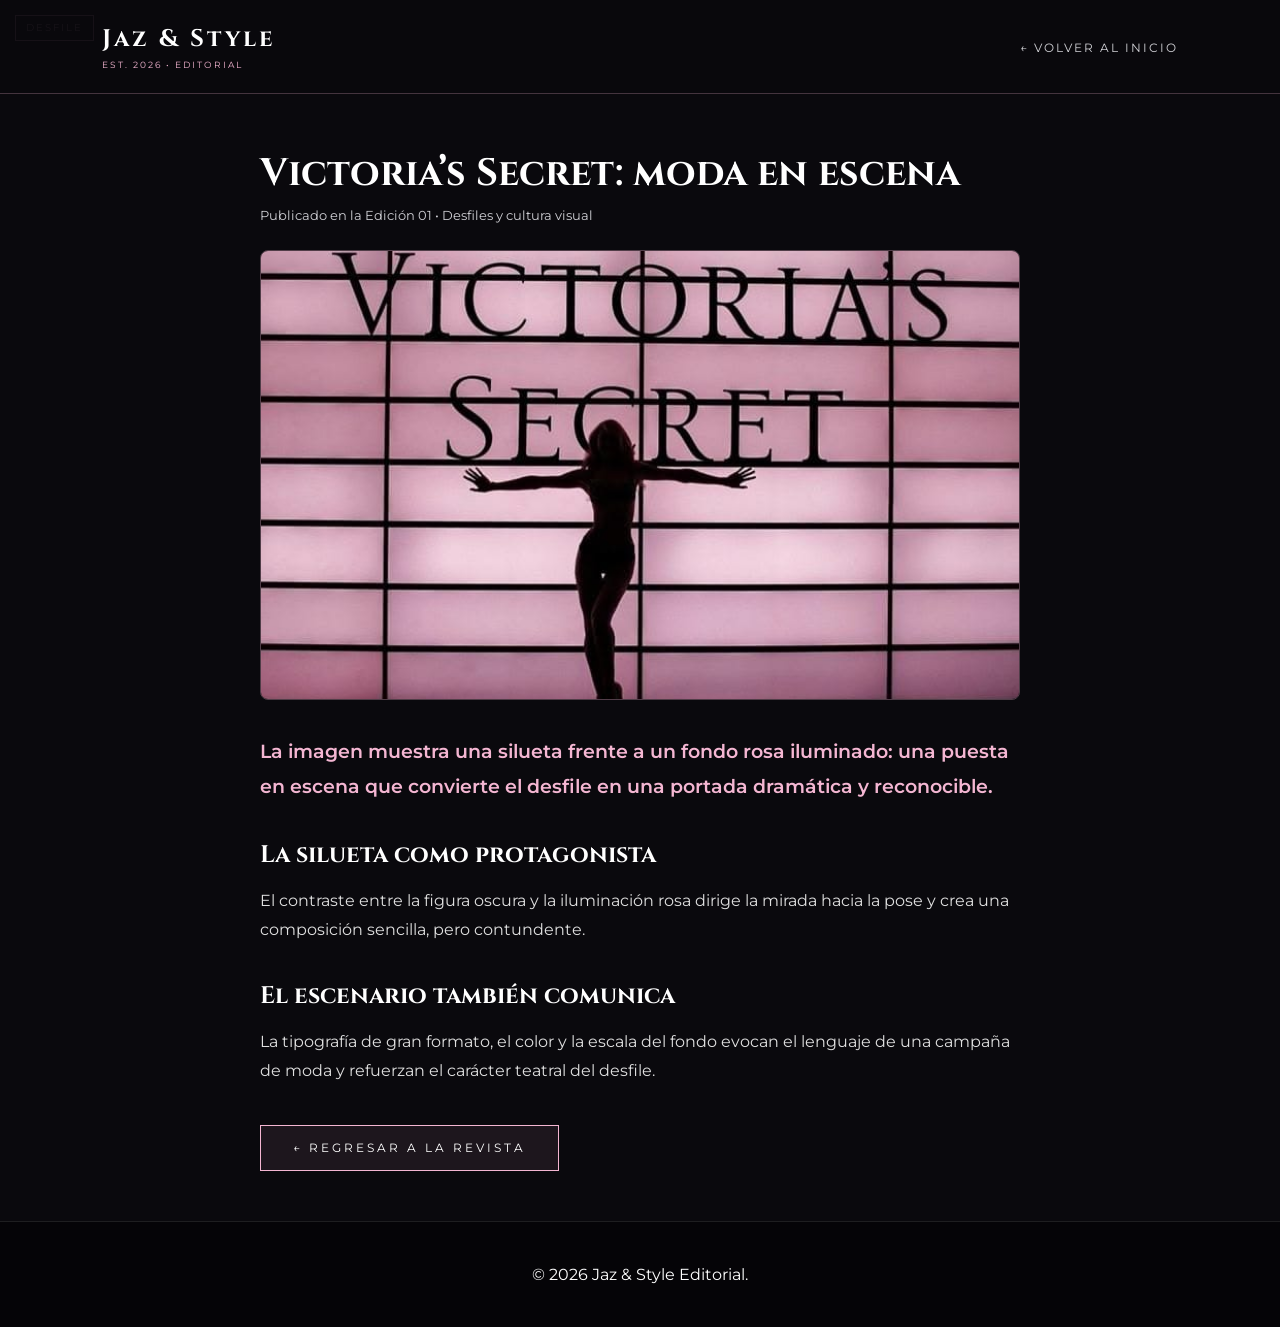
<file: articulo-beauty.html>
<!DOCTYPE html>
<html lang="es">
<head>
    <meta charset="UTF-8">
    <meta name="viewport" content="width=device-width, initial-scale=1.0">
    <title>Victoria’s Secret: moda en escena | Jaz & Style</title>
    <link rel="stylesheet" href="estilos.css">
</head>
<body>

    <header>
        <div class="brand">
            <h2>Jaz & Style</h2>
            <span>EST. 2026 • EDITORIAL</span>
        </div>
        <nav>
            <ul>
                <li><a href="index.html">← Volver al Inicio</a></li>
            </ul>
        </nav>
    </header>

    <main class="article-container">
        <span class="tag-vogue">DESFILE</span>
        <h1 class="article-title">Victoria’s Secret: moda en escena</h1>
        <p class="article-subtitle">Publicado en la Edición 01 • Desfiles y cultura visual</p>
        
        <img class="article-hero-img" src="img/1m.jpeg" alt="Silueta frente a una escenografía rosa de Victoria’s Secret" fetchpriority="high">

        <div class="article-body">
            <p class="lead">La imagen muestra una silueta frente a un fondo rosa iluminado: una puesta en escena que convierte el desfile en una portada dramática y reconocible.</p>
            
            <h2>La silueta como protagonista</h2>
            <p>El contraste entre la figura oscura y la iluminación rosa dirige la mirada hacia la pose y crea una composición sencilla, pero contundente.</p>
            
            <h2>El escenario también comunica</h2>
            <p>La tipografía de gran formato, el color y la escala del fondo evocan el lenguaje de una campaña de moda y refuerzan el carácter teatral del desfile.</p>
        </div>

        <a href="index.html" class="btn-luxe">← Regresar a la Revista</a>
    </main>

    <footer>
        <p>&copy; 2026 Jaz & Style Editorial.</p>
    </footer>

</body>
</html>
</file>
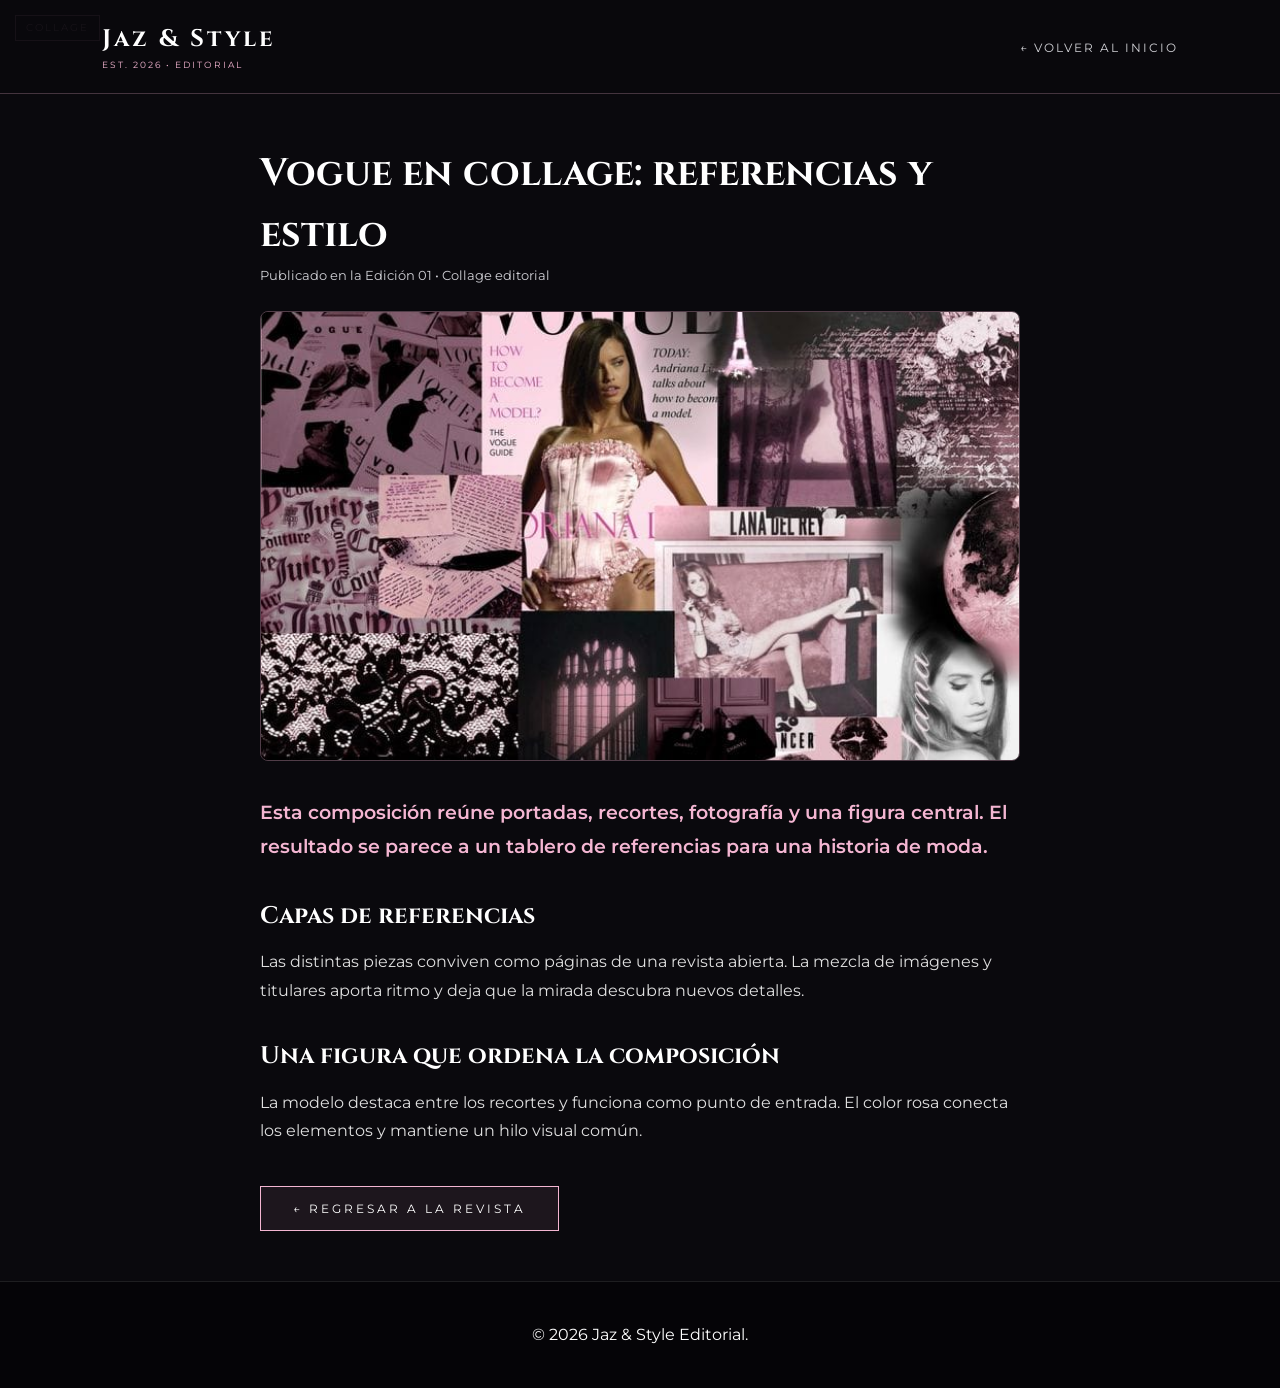
<file: articulo-luxury.html>
<!DOCTYPE html>
<html lang="es">
<head>
    <meta charset="UTF-8">
    <meta name="viewport" content="width=device-width, initial-scale=1.0">
    <title>Vogue en collage: referencias y estilo | Jaz & Style</title>
    <link rel="stylesheet" href="estilos.css">
</head>
<body>

    <header>
        <div class="brand">
            <h2>Jaz & Style</h2>
            <span>EST. 2026 • EDITORIAL</span>
        </div>
        <nav>
            <ul>
                <li><a href="index.html">← Volver al Inicio</a></li>
            </ul>
        </nav>
    </header>

    <main class="article-container">
        <span class="tag-vogue">COLLAGE</span>
        <h1 class="article-title">Vogue en collage: referencias y estilo</h1>
        <p class="article-subtitle">Publicado en la Edición 01 • Collage editorial</p>
        
        <img class="article-hero-img" src="img/2m.jpeg" alt="Collage de moda con portadas, recortes y una modelo" fetchpriority="high">

        <div class="article-body">
            <p class="lead">Esta composición reúne portadas, recortes, fotografía y una figura central. El resultado se parece a un tablero de referencias para una historia de moda.</p>
            
            <h2>Capas de referencias</h2>
            <p>Las distintas piezas conviven como páginas de una revista abierta. La mezcla de imágenes y titulares aporta ritmo y deja que la mirada descubra nuevos detalles.</p>
            
            <h2>Una figura que ordena la composición</h2>
            <p>La modelo destaca entre los recortes y funciona como punto de entrada. El color rosa conecta los elementos y mantiene un hilo visual común.</p>
        </div>

        <a href="index.html" class="btn-luxe">← Regresar a la Revista</a>
    </main>

    <footer>
        <p>&copy; 2026 Jaz & Style Editorial.</p>
    </footer>

</body>
</html>
</file>
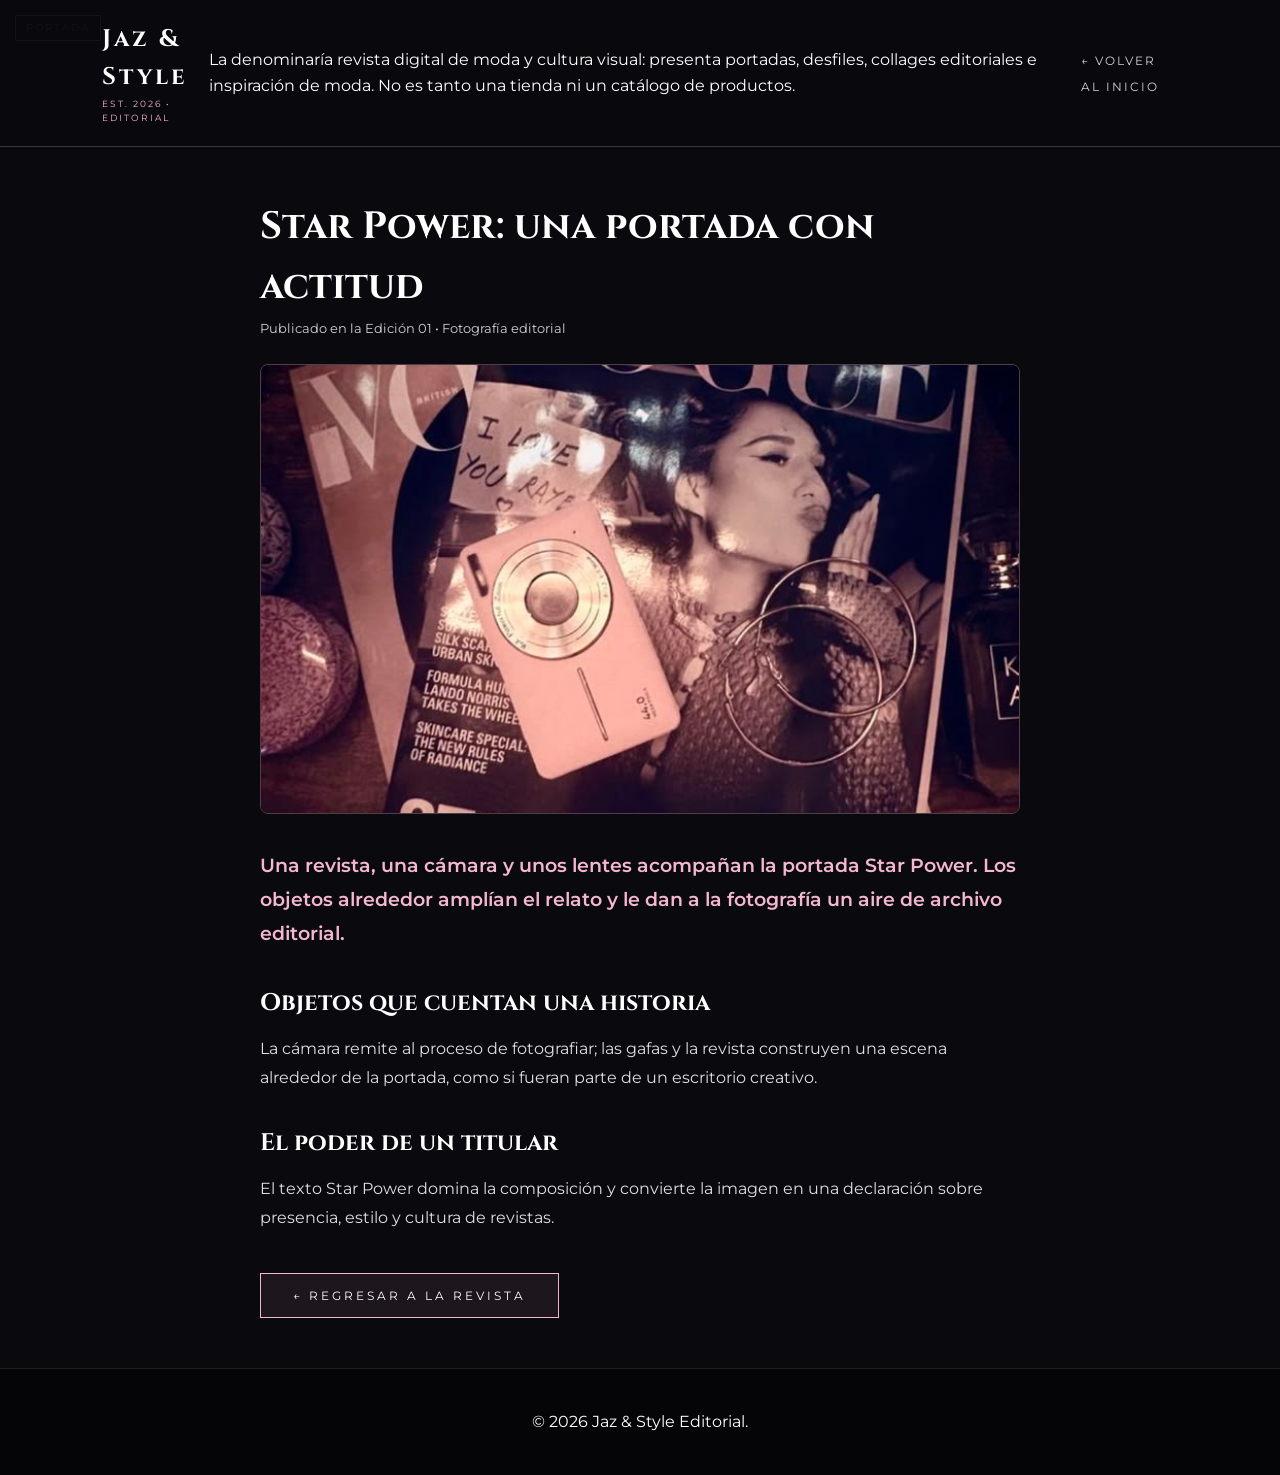
<file: articulo-vanity.html>
<!DOCTYPE html>
<html lang="es">
<head>
    <meta charset="UTF-8">
    <meta name="viewport" content="width=device-width, initial-scale=1.0">
    <title>Star Power: una portada con actitud | Jaz & Style</title>
    <link rel="stylesheet" href="estilos.css">
</head>
<body>

    <header>
        <div class="brand">
            <h2>Jaz & Style</h2>
            <span>EST. 2026 • EDITORIAL</span>
        </div>La denominaría revista digital de moda y cultura visual: presenta portadas, desfiles, collages editoriales e inspiración de moda. No es tanto una tienda ni un catálogo de productos.
        <nav>
            <ul>
                <li><a href="index.html">← Volver al Inicio</a></li>
            </ul>
        </nav>
    </header>

    <main class="article-container">
        <span class="tag-vogue">PORTADA</span>
        <h1 class="article-title">Star Power: una portada con actitud</h1>
        <p class="article-subtitle">Publicado en la Edición 01 • Fotografía editorial</p>
        
        <img class="article-hero-img" src="img/3m.jpeg" alt="Portada editorial con cámara, gafas y el titular Star Power" fetchpriority="high">

        <div class="article-body">
            <p class="lead">Una revista, una cámara y unos lentes acompañan la portada Star Power. Los objetos alrededor amplían el relato y le dan a la fotografía un aire de archivo editorial.</p>
            
            <h2>Objetos que cuentan una historia</h2>
            <p>La cámara remite al proceso de fotografiar; las gafas y la revista construyen una escena alrededor de la portada, como si fueran parte de un escritorio creativo.</p>
            
            <h2>El poder de un titular</h2>
            <p>El texto Star Power domina la composición y convierte la imagen en una declaración sobre presencia, estilo y cultura de revistas.</p>
        </div>

        <a href="index.html" class="btn-luxe">← Regresar a la Revista</a>
    </main>

    <footer>
        <p>&copy; 2026 Jaz & Style Editorial.</p>
    </footer>

</body>
</html>
</file>
<file: estilos.css>
@import url('https://fonts.googleapis.com/css2?family=Cinzel:wght@500;700;900&family=Montserrat:wght@300;400;600;700&family=Pinyon+Script&display=swap');

:root {
    --bg-dark: #0a090d;
    --bg-card: #14121a;
    --accent-pink: #f4b6d2;
    --text-white: #ffffff;
    --text-gray: #d1d1d6;
}

* {
    margin: 0;
    padding: 0;
    box-sizing: border-box;
}

body {
    background-color: var(--bg-dark);
    color: var(--text-white);
    font-family: 'Montserrat', sans-serif;
    line-height: 1.6;
}

/* Header */
header {
    display: flex;
    justify-content: space-between;
    align-items: center;
    padding: 20px 8%;
    background: rgba(10, 9, 13, 0.95);
    position: sticky;
    top: 0;
    z-index: 100;
    border-bottom: 1px solid rgba(244, 182, 210, 0.25);
}

.brand h2 {
    font-family: 'Cinzel', serif;
    font-size: 24px;
    letter-spacing: 3px;
}

.brand span {
    font-size: 9px;
    letter-spacing: 2px;
    color: var(--accent-pink);
    display: block;
}

nav ul {
    display: flex;
    list-style: none;
    gap: 20px;
}

nav a {
    color: var(--text-gray);
    text-decoration: none;
    font-size: 12px;
    text-transform: uppercase;
    letter-spacing: 2px;
    transition: 0.3s;
}

nav a:hover {
    color: var(--accent-pink);
}

/* Hero Section */
.hero {
    height: 70vh;
    display: flex;
    align-items: center;
    justify-content: center;
    text-align: center;
    background: linear-gradient(180deg, rgba(10,9,13,0.4) 0%, rgba(10,9,13,1) 100%), 
                url('img/20m.jpeg') center/cover;
    padding: 0 20px;
}

.hero-content .tagline {
    font-family: 'Pinyon Script', cursive;
    font-size: 38px;
    color: var(--accent-pink);
    display: block;
}

.hero-content h1 {
    font-family: 'Cinzel', serif;
    font-size: clamp(36px, 6vw, 70px);
    font-weight: 900;
    letter-spacing: 6px;
    text-shadow: 0 0 25px rgba(224, 82, 151, 0.6);
    margin: 10px 0;
}

.hero-content p {
    color: var(--text-gray);
    font-size: 15px;
    max-width: 600px;
    margin: 0 auto 30px;
}

.btn-luxe {
    display: inline-block;
    padding: 12px 32px;
    border: 1px solid var(--accent-pink);
    color: var(--text-white);
    text-decoration: none;
    font-size: 12px;
    letter-spacing: 3px;
    text-transform: uppercase;
    background: rgba(244, 182, 210, 0.08);
    transition: 0.3s;
}

.btn-luxe:hover {
    background: var(--accent-pink);
    color: var(--bg-dark);
    box-shadow: 0 0 20px rgba(244, 182, 210, 0.4);
}

/* Sección Revista */
.editorial, .fashion-facts {
    padding: 80px 8%;
}

.section-title {
    text-align: center;
    margin-bottom: 40px;
}

.section-title span {
    font-size: 11px;
    letter-spacing: 3px;
    color: var(--accent-pink);
    display: block;
}

.section-title h2 {
    font-family: 'Cinzel', serif;
    font-size: 32px;
}

/* Filtros */
.filter-container {
    display: flex;
    justify-content: center;
    gap: 15px;
    margin-bottom: 40px;
}

.filter-btn {
    background: transparent;
    border: 1px solid rgba(244, 182, 210, 0.3);
    color: var(--text-gray);
    padding: 8px 20px;
    font-size: 11px;
    letter-spacing: 2px;
    text-transform: uppercase;
    cursor: pointer;
    border-radius: 4px;
    transition: 0.3s;
}

.filter-btn:hover, .filter-btn.active {
    background: var(--accent-pink);
    color: var(--bg-dark);
    border-color: var(--accent-pink);
}

/* Tarjetas y Enlaces */
.editorial-grid {
    display: grid;
    grid-template-columns: repeat(auto-fit, minmax(min(100%, 280px), 1fr));
    gap: 30px;
}

.card-magazine {
    background: var(--bg-card);
    border: 1px solid rgba(244, 182, 210, 0.2);
    border-radius: 6px;
    overflow: hidden;
    position: relative;
    transition: transform 0.3s, border-color 0.3s;
}

.card-magazine:hover {
    transform: translateY(-6px);
    border-color: var(--accent-pink);
}

.card-link {
    text-decoration: none;
    color: inherit;
    display: block;
}

.card-img {
    height: 350px;
    background-size: cover;
    background-position: center;
}

.tag-vogue {
    position: absolute;
    top: 15px;
    left: 15px;
    background: rgba(0, 0, 0, 0.85);
    color: var(--accent-pink);
    font-size: 10px;
    padding: 4px 10px;
    letter-spacing: 2px;
    border: 1px solid var(--accent-pink);
    display: inline-block;
}

.card-info {
    padding: 22px;
}

.card-info h3 {
    font-family: 'Cinzel', serif;
    font-size: 18px;
    margin-bottom: 8px;
}

.card-info p {
    color: var(--text-gray);
    font-size: 13px;
    margin-bottom: 12px;
}

.read-more {
    font-size: 11px;
    color: var(--accent-pink);
    text-transform: uppercase;
    letter-spacing: 1px;
    font-weight: 600;
}

/* Moodboard editorial */
.moodboard {
    padding: 40px 8% 80px;
    background: linear-gradient(180deg, var(--bg-dark), #100d12 48%, var(--bg-dark));
}

.moodboard-grid {
    display: grid;
    grid-template-columns: repeat(auto-fill, minmax(min(100%, 220px), 1fr));
    grid-auto-rows: 260px;
    gap: 14px;
}

.moodboard-item {
    position: relative;
    min-width: 0;
    overflow: hidden;
    background: var(--bg-card);
}

.moodboard-item::after {
    content: "";
    position: absolute;
    inset: 35% 0 0;
    background: linear-gradient(transparent, rgba(5, 4, 7, 0.9));
    pointer-events: none;
}

.moodboard-item img {
    width: 100%;
    height: 100%;
    display: block;
    object-fit: cover;
    transition: transform 0.6s ease;
}

.moodboard-item:hover img {
    transform: scale(1.04);
}

.moodboard-trigger {
    position: absolute;
    inset: 0;
    z-index: 1;
    width: 100%;
    height: 100%;
    padding: 0;
    border: 0;
    background: transparent;
    color: inherit;
    font: inherit;
    text-align: left;
    cursor: zoom-in;
}

.moodboard-trigger:focus-visible,
.lightbox button:focus-visible {
    outline: 2px solid var(--accent-pink);
    outline-offset: 3px;
}

.moodboard-item figcaption {
    position: absolute;
    z-index: 1;
    right: 18px;
    bottom: 16px;
    left: 18px;
    font-family: 'Cinzel', serif;
    font-size: 17px;
}

.moodboard-item figcaption span {
    display: block;
    margin-bottom: 4px;
    color: var(--accent-pink);
    font-family: 'Montserrat', sans-serif;
    font-size: 9px;
    letter-spacing: 2px;
}

.trend-note {
    display: flex;
    align-items: center;
    gap: 22px;
    margin-top: 30px;
    padding: 20px 0;
    border-top: 1px solid rgba(244, 182, 210, 0.35);
    border-bottom: 1px solid rgba(244, 182, 210, 0.35);
}

.trend-note-mark {
    color: var(--accent-pink);
    font-family: 'Cinzel', serif;
    font-size: 22px;
}

.trend-note p {
    flex: 1;
    color: var(--text-gray);
    font-size: 13px;
}

.trend-note p strong {
    color: var(--text-white);
}

.trend-note a {
    color: var(--accent-pink);
    font-size: 11px;
    letter-spacing: 1px;
    text-decoration: none;
    text-transform: uppercase;
    white-space: nowrap;
}

.trend-note a:hover {
    color: var(--text-white);
}

.lightbox:not([open]) {
    display: none;
}

.lightbox[open] {
    position: fixed;
    display: grid;
    grid-template-columns: 52px minmax(0, 1fr) 52px;
    align-items: center;
    gap: 10px;
    width: min(1000px, calc(100% - 32px));
    max-width: none;
    max-height: calc(100% - 32px);
    margin: auto;
    padding: 48px 14px 14px;
    overflow: auto;
    border: 1px solid rgba(244, 182, 210, 0.6);
    background: #0a090d;
    color: var(--text-white);
}

.lightbox::backdrop {
    background: rgba(5, 4, 7, 0.9);
    backdrop-filter: blur(5px);
}

.lightbox-close {
    position: absolute;
    top: 8px;
    right: 10px;
    width: 36px;
    height: 36px;
    border: 1px solid rgba(244, 182, 210, 0.45);
    background: transparent;
    color: var(--text-white);
    font-size: 24px;
    cursor: pointer;
}

.lightbox-figure {
    min-width: 0;
    margin: 0;
}

.lightbox-image {
    display: block;
    width: 100%;
    height: min(72vh, 720px);
    object-fit: contain;
}

.lightbox-caption {
    padding: 12px 8px 2px;
    color: var(--text-gray);
    font-family: 'Cinzel', serif;
    text-align: center;
}

.lightbox-nav {
    width: 44px;
    height: 44px;
    justify-self: center;
    border: 1px solid rgba(244, 182, 210, 0.45);
    background: transparent;
    color: var(--accent-pink);
    font-size: 30px;
    line-height: 1;
    cursor: pointer;
}

.lightbox-nav:hover,
.lightbox-close:hover {
    background: rgba(244, 182, 210, 0.14);
}

/* Fashion Facts */
.facts-container {
    display: grid;
    grid-template-columns: repeat(auto-fit, minmax(260px, 1fr));
    gap: 25px;
}

.fact-card {
    background: var(--bg-card);
    padding: 30px;
    border: 1px solid rgba(255, 255, 255, 0.08);
    border-radius: 6px;
}

.fact-card.highlight {
    border-color: var(--accent-pink);
    background: rgba(244, 182, 210, 0.03);
}

.fact-number {
    font-family: 'Cinzel', serif;
    font-size: 32px;
    color: var(--accent-pink);
    margin-bottom: 10px;
}

/* Estilos de Pagina de Articulo Individual */
.article-container {
    max-width: 800px;
    margin: 50px auto;
    padding: 0 20px;
}

.article-title {
    font-family: 'Cinzel', serif;
    font-size: 38px;
    margin-top: 15px;
}

.article-subtitle {
    color: var(--text-gray);
    font-size: 13px;
    margin-bottom: 25px;
}

.article-hero-img {
    display: block;
    width: 100%;
    height: 450px;
    object-fit: cover;
    border-radius: 8px;
    border: 1px solid rgba(244, 182, 210, 0.3);
    margin-bottom: 35px;
}

.article-body {
    font-size: 16px;
    line-height: 1.8;
    color: #e0e0e0;
    margin-bottom: 40px;
}

.article-body .lead {
    font-size: 19px;
    font-weight: 600;
    color: var(--accent-pink);
    margin-bottom: 20px;
}

.article-body h2 {
    font-family: 'Cinzel', serif;
    font-size: 24px;
    margin: 30px 0 10px;
    color: var(--text-white);
}

/* Footer */
footer {
    text-align: center;
    padding: 40px 20px;
    border-top: 1px solid rgba(255, 255, 255, 0.1);
    background: #050407;
}

footer .copy {
    color: #666;
    font-size: 11px;
}

@media (max-width: 800px) {
    .moodboard-grid {
        grid-auto-rows: 220px;
    }
}

@media (max-width: 560px) {
    header {
        flex-wrap: wrap;
        gap: 14px;
        padding: 16px 6%;
    }

    .brand h2 {
        font-size: 21px;
    }

    nav {
        width: 100%;
    }

    nav ul {
        flex-wrap: wrap;
        justify-content: center;
        gap: 10px 16px;
    }

    nav a {
        font-size: 10px;
        letter-spacing: 1px;
    }

    .filter-container {
        flex-wrap: wrap;
        gap: 9px;
    }

    .moodboard {
        padding: 20px 6% 55px;
    }

    .moodboard-grid {
        grid-auto-rows: 200px;
        gap: 9px;
    }

    .moodboard-item figcaption {
        right: 12px;
        bottom: 12px;
        left: 12px;
        font-size: 14px;
    }

    .trend-note {
        align-items: flex-start;
        flex-wrap: wrap;
        gap: 10px 14px;
    }

    .trend-note p {
        flex-basis: calc(100% - 50px);
    }

    .trend-note a {
        margin-left: 36px;
    }

    .lightbox[open] {
        grid-template-columns: 36px minmax(0, 1fr) 36px;
        gap: 4px;
        width: calc(100% - 16px);
        padding: 46px 6px 10px;
    }

    .lightbox-nav {
        width: 34px;
        height: 40px;
    }

    .lightbox-image {
        height: 68vh;
    }
}
</file>
